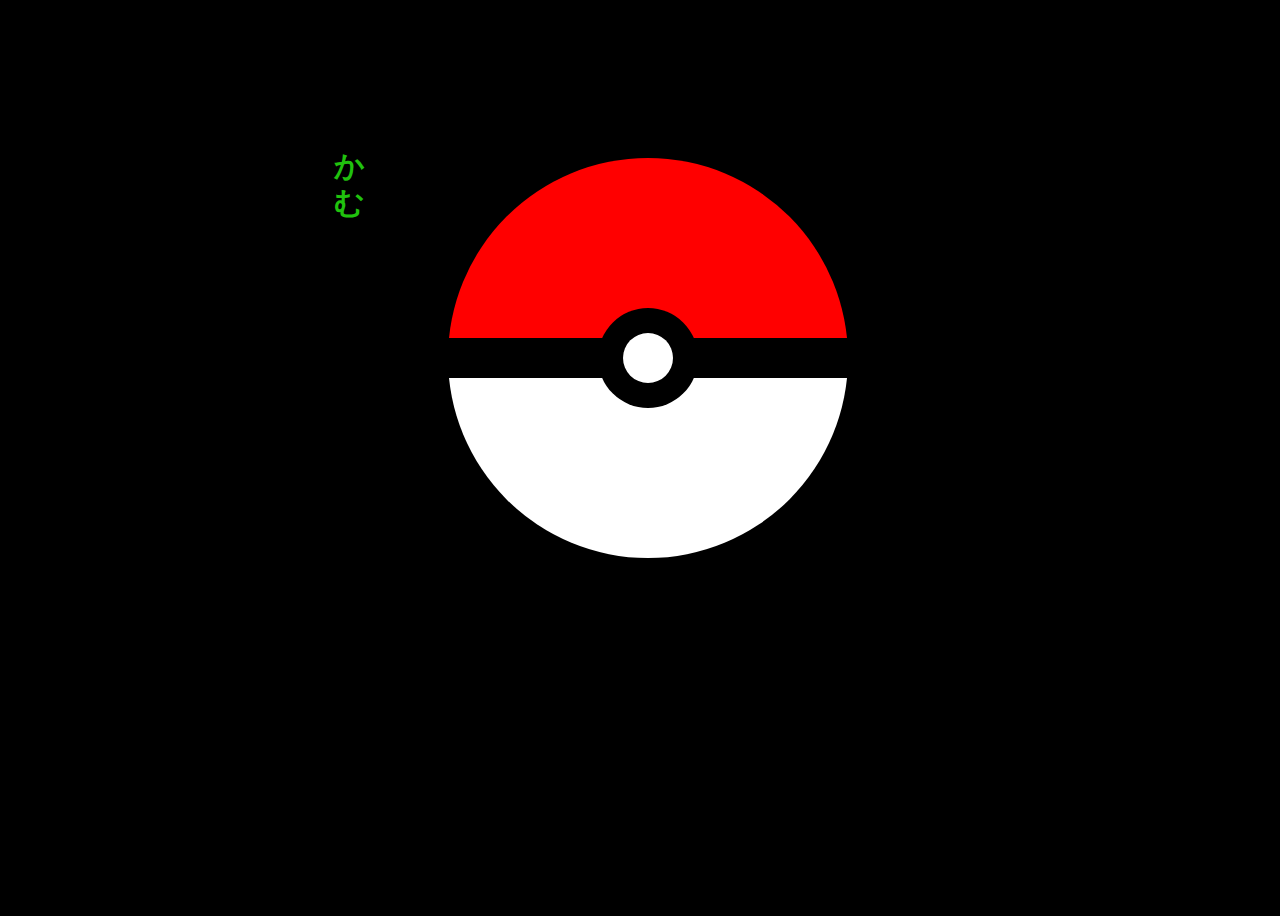
<file: index.html>
<!DOCTYPE html>
<html lang="en" >
<head>
  <meta charset="UTF-8">
  <title>POKEDEX LOGIN</title>
  <link rel="stylesheet" href="landing_page/landing_css/landingStyle.css">
</head>
<body>
  <iframe src ="landing_page/landing_audio/landingLoadingSound.wav" allow="autoplay"></iframe>
  <iframe src ="landing_page/landing_audio/landingNarratorSound.mp3" allow="autoplay"></iframe>
  <section>
    <div id = "pokegrow">
      <div id = "pokeglow">
        <div id = "pokeball" class = "container container-pokeball">
          <div class = "container container-centerdiv">
            <div class = "container container-button">
              <div id = "click" class = "container container-button-click"></div>
            </div> 
          </div>
        </div>
      </div>    
  </section>
  <h1 id = "loading-text">別ごイ</h1>  
  <script  src="landingScript.js"></script>
</body>
</html>
</file>
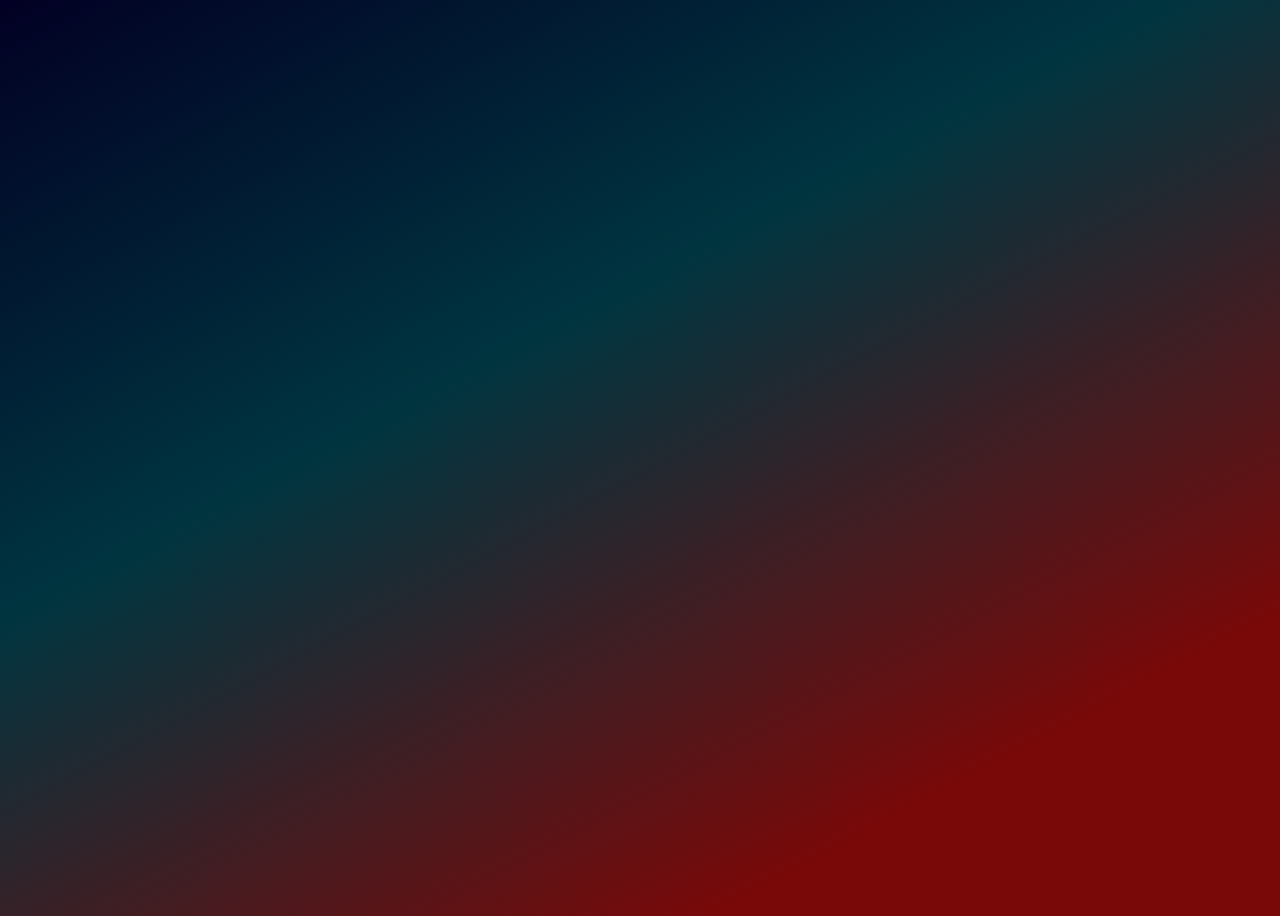
<file: mainPage.html>
<!doctype html>
<html lang="en">
  <head>
    <meta charset="utf-8">
    <meta name="viewport" content="width=device-width, initial-scale=1, shrink-to-fit=no">
    <link rel="stylesheet" href="main_page/main_css/mainCustomStyle.css"  type="text/css">
    <link rel="stylesheet" href="https://stackpath.bootstrapcdn.com/bootstrap/4.1.1/css/bootstrap.min.css" integrity="sha384-WskhaSGFgHYWDcbwN70/dfYBj47jz9qbsMId/iRN3ewGhXQFZCSftd1LZCfmhktB" crossorigin="anonymous">
    <title>Pokdex Unit 5072</title>
  </head>
  <body>
    <iframe src ="main_page/main_audio/justLoaded.mp3" allow="autoplay"></iframe>
    <iframe id = "background-noise"src ="main_page/main_audio/backgroundSound.mp3" allow="autoplay"></iframe>
    <div class = "top container-fluid">
      <div class = "realtop"><div id="userData"><p id="userstats">accessing user data</p></div></div>
      <div class = "side">
        <h1 id = "indexed" >Pokemon Search</h1>
        <div class = "pokemonselector">
          <form id = "searchform" autocomplete="off">
            <input id = "inputsearch"></input>
          </form>
          <button id = "export">EXPORT INDEXED POKEMON TO CSV</button>
          <div id = "countbox"><p id = "count">Count 0</p></div>
          <div id="indexedPokemon">     
            <div id = "indexPokemonBox"></div>
          </div>
          <button id = "clear">CLEAR ALL</button>
        </div>
      </div>
    </div>
    <section class = "main">
      <div id = "sec1">
        <button id = "fact">Fact Reading Button</button>  
        <div id = "screen">
            <button id = "index">INDEX THIS POKEMON</button>
            <div class ="horizontal container-fluid">
              <div class ="vertical"></div>
              <div class ="vertical"></div>
              <div class ="vertical"></div>
              <div class ="vertical"></div>
              <div class ="vertical"></div>
              <div class ="vertical"></div>
              <div class ="vertical"></div>
              <div class ="vertical"></div>
              <div class ="vertical"></div>
              <div class ="vertical"></div>
              <div class ="vertical"></div>
              <div class ="vertical"></div>
              <div class ="vertical"></div>
              <div class ="vertical"></div>
              <div class ="vertical"></div>
              <div class ="vertical"></div>
              <div class ="vertical"></div>
            </div>
          <div class ="horizontal container-fluid"></div>
          <div class ="horizontal container-fluid"></div>
          <div class ="horizontal container-fluid"></div>
          <div class ="horizontal container-fluid"></div>
          <div class ="horizontal container-fluid"></div>
          <div class ="horizontal container-fluid"></div>
          <div class ="horizontal container-fluid"></div>
          <div class ="horizontal container-fluid"></div>
          <div class ="horizontal container-fluid"></div>
          <div class ="horizontal container-fluid"></div>
          <div class ="horizontal container-fluid"></div>
          <div class ="horizontal container-fluid"></div>
          <div class ="horizontal container-fluid"></div>
          <div class ="horizontal container-fluid"></div>
          <div class ="horizontal container-fluid"></div>
          <div class ="horizontal container-fluid"></div>
          <div class ="horizontal container-fluid"></div>
          <div class ="horizontal container-fluid"></div>
        </div>
        <div id = "stats-box-floating-master">
          <div id = "speaking" class = "stats-box-floating">
            <div class = "soundwave-container">
              <div class = "soundwave" id = "s1"></div>
              <div class = "soundwave" id = "s2"></div>
              <div class = "soundwave" id = "s3"></div>
              <div class = "soundwave" id = "s4"></div>
              <div class = "soundwave" id = "s5"></div>
              <div class = "soundwave" id = "s6"></div>
            </div>
          </div>
          <div id = "hp" class = "stats-box-floating">
              <p class="bar-label">HP</p>
              <div id = "hp-bar" class = "bar-background"> 
                <div class= "bar" id = "hpMaxer">  
                    <div id = "hpbar"><p id = "hpbarText"></p></div>
                </div>  
              </div>
          </div>          
          <div id = "attack" class = "stats-box-floating">
            <p class="bar-label">ATK</p>
            <div id = "attack-bar" class = "bar-background"> 
                <div class= "bar" id = "aMaxer"> 
                  <div id = "abar"><p id = "abarText"></p></div>
                </div>
            </div>
          </div>
          <div id = "defense" class = "stats-box-floating">
            <p class = "bar-label">DEF</p>
            <div id = "defense-bar" class = "bar-background"> 
              <div class= "bar" id = "dMaxer"> 
                <div id = "dbar"><p id = "dbarText"></p></div>
              </div>
            </div>
          </div>
        </div>
      </div>
      <div class = "stats-row">
        <h1 class = "header" id = "abilities-header"></h1>
        <div class = "holder" id = "abilities-holder"></div>
      </div>
      <div class = "stats-row">
        <h1  class = "header" id = "other-stats-header"></h1>
        <div class = "holder" id = "other-stats-holder"></div>
      </div>
      <div class = "stats-row" id = "dimensions">
        <h1 id = "dimensions-display1"></h1>
        <h1 id = "dimensions-display2"></h1>
      </div>
    </section>
    <script src="artyom-source/artyom.window.js"></script>
    <script src="https://ajax.googleapis.com/ajax/libs/jquery/3.3.1/jquery.min.js"></script>
    <script src="https://cdnjs.cloudflare.com/ajax/libs/popper.js/1.14.3/umd/popper.min.js" integrity="sha384-ZMP7rVo3mIykV+2+9J3UJ46jBk0WLaUAdn689aCwoqbBJiSnjAK/l8WvCWPIPm49" crossorigin="anonymous"></script>
    <script src="https://stackpath.bootstrapcdn.com/bootstrap/4.1.1/js/bootstrap.min.js" integrity="sha384-smHYKdLADwkXOn1EmN1qk/HfnUcbVRZyYmZ4qpPea6sjB/pTJ0euyQp0Mk8ck+5T" crossorigin="anonymous"></script>
    <script src="main_page/main_js/mainScript.js" type="text/javascript"></script> 
  </body>
</html>
</file>
<file: landing_page/landing_css/landingStyle.css>
iframe {
  display: none; }

body {
  height: 100vh;
  width: 100vw;
  background-color: black; }

section {
  height: 700px;
  width: 1200px;
  margin: 0 auto;
  display: flex;
  flex-direction: column;
  justify-content: center;
  align-items: center; }

.container-pokeball {
  height: 400px;
  width: 400px;
  border-radius: 100%;
  display: flex;
  flex-direction: column;
  justify-content: center;
  align-items: center;
  border-color: #191919;
  animation: spin 3s linear .5s infinite;
  background: linear-gradient(red 49%, white 49%); }

@keyframes spin {
  100% {
    transform: rotate(360deg); } }
.container-centerdiv {
  background-color: black;
  height: 10%;
  width: 100%;
  display: flex;
  justify-content: center;
  align-items: center; }

.container-button {
  height: 250%;
  width: 25%;
  background-color: black;
  border-radius: 100%;
  display: flex;
  justify-content: center;
  align-items: center; }

.container-button-click {
  height: 50%;
  width: 50%;
  border-radius: 100%;
  /*background: #6e2c5e;
  background: -webkit-linear-gradient(to right, #6e2c5e, #623169); 
  background: linear-gradient(to right, #6e2c5e, #623169);*/
  background-color: white; }

.heatup {
  animation: heatup 10s linear 0s 1 forwards; }

@keyframes heatup {
  100% {
    background-color: #f7ffab;
    box-shadow: 0 0 50px gold,0 0 150px gold; } }
h1 {
  color: #20C20E;
  font-size: 185%;
  position: relative;
  left: 300px;
  bottom: 575px;
  writing-mode: vertical-rl;
  text-orientation: upright; }

.flash {
  animation: flash 3s linear 0s 1 forwards; }

@keyframes flash {
  55% {
    opacity: 0; }
  100% {
    background: white;
    opacity: 0; } }
#pokeglow {
  height: auto;
  width: auto;
  border-radius: 100%; }

.heatup2 {
  animation: heatup2 10s linear 0s 1 forwards; }

@keyframes heatup2 {
  100% {
    background-color: #f7ffab;
    box-shadow: 0 0 2000px gold,0 0 2000px gold; } }

/*# sourceMappingURL=landingStyle.css.map */
</file>
<file: main_page/main_css/mainCustomStyle.css>
@font-face {
  font-family: "exans";
  src: url("main_fonts/Exan-Regular.ttf") format("truetype"); }
input:focus {
  outline: 0; }

#export:focus {
  outline: 0; }

#index:focus {
  outline: 0; }

#clear:focus {
  outline: 0; }

#fact:focus {
  outline: 0; }

#indexed {
  font-family: "exans";
  font-size: 200%;
  color: white;
  text-shadow: 0 0 40px gold, 0 0 140px gold, 0 0 40px gold, 0 0 140px gold;
  position: relative;
  left: 30px;
  top: 4px;
  z-index: 2; }

body {
  height: 100vh;
  width: 100vw;
  min-width: 1140px;
  background: white;
  background-size: 100%;
  opacity: 0;
  animation: fadeIn 1s linear 0s 1 forwards;
  overflow: hidden; }

iframe {
  display: none; }

@keyframes fadeIn {
  100% {
    opacity: 1; } }
.top {
  height: 90px;
  min-height: 90px;
  background-color: rgba(0, 0, 0, 0.2); }

.side {
  height: 100%;
  width: 200px;
  background-color: rgba(0, 0, 0, 0.2);
  position: absolute;
  left: 0;
  display: flex;
  flex-direction: column;
  justify-content: flex-start; }

input {
  font-family: "exans" !important;
  width: 90%;
  border-radius: 5px;
  margin: 20px;
  background: rgba(0, 0, 0, 0.8);
  border: none;
  color: rgba(32, 194, 14, 0.7); }

form {
  width: 100%;
  display: flex;
  justify-content: center;
  align-items: center;
  flex-direction: column;
  position: relative;
  top: 40px; }

button {
  width: 60%; }

@keyframes blink {
  100% {
    color: #20C20E; } }
.sidename {
  font-family: "exans";
  font-size: 120%;
  color: white;
  text-shadow: 0 0 80px gold, 0 0 180px gold, 0 0 90px gold, 0 0 180px gold;
  position: relative;
  top: 10px; }

.realtop {
  height: 90px;
  width: 100%;
  min-width: 1120px;
  position: absolute;
  top: 0;
  left: 230px;
  display: flex;
  align-items: center;
  justify-content: flex-start; }

#userstats {
  font-family: "exans";
  font-size: 90%;
  color: rgba(32, 194, 14, 0.8); }

.main {
  height: 800px;
  width: 1400px;
  min-width: 1500px;
  display: flex;
  flex-direction: column;
  justify-content: center;
  align-items: flex-end; }

#sec1 {
  height: 60%;
  width: 80%;
  display: flex;
  justify-content: space-evenly;
  align-items: center; }

.stats-row {
  height: 15%;
  width: 80%;
  display: flex;
  justify-content: center;
  align-items: center;
  position: relative;
  border-radius: 15px; }
  .stats-row .header {
    font-family: "exans";
    font-size: 100%;
    color: #20C20E;
    position: absolute;
    top: 0;
    left: 5px; }
  .stats-row .holder {
    height: 80%;
    width: 80%;
    font-family: "exans";
    display: flex;
    align-items: center;
    justify-content: space-evenly; }

#userData {
  height: 100%;
  font-size: 100%;
  padding-left: 10px;
  position: relative;
  right: 31px;
  display: flex;
  align-items: center;
  white-space: nowrap;
  overflow: hidden; }

.userDataLoaded {
  animation: writingUserData 5s linear 0s 1 forwards, writingUserDataFlash 0.25s steps(4) 2.5s 2 forwards, writingUserDataRestore 0.01s steps(1) 2.75s 1 forwards; }

@keyframes writingUserData {
  0% {
    width: 0; }
  100% {
    width: 1140px;
    min-width: 1140px; } }
@keyframes writingUserDataFlash {
  50% {
    opacity: 0; }
  100% {
    opacity: 1; } }
@keyframes writingUserDataRestore {
  100% {
    text-shadow: 0 0 40px gold, 0 0 140px gold, 0 0 40px gold, 0 0 140px gold; } }
#screen {
  height: 270px;
  width: 320px;
  min-width: 320px;
  background: rgba(0, 0, 0, 0.2);
  border-radius: 15px;
  position: relative;
  display: flex;
  flex-direction: column;
  justify-content: space-evenly; }

.horizontal {
  height: 1px;
  background-color: rgba(32, 194, 14, 0.5);
  display: flex;
  justify-content: space-evenly; }

.vertical {
  height: 27000%;
  width: 1px;
  background-color: rgba(32, 194, 14, 0.5);
  position: relative;
  bottom: 13px; }

#stats-box-floating-master {
  height: 70%;
  width: 45%;
  display: flex;
  align-items: flex-start;
  justify-content: space-evenly;
  flex-direction: column; }

.stats-box-floating {
  height: 20%;
  width: 80%;
  display: flex;
  justify-content: center;
  align-items: center; }

.stats-row {
  background-color: rgba(0, 0, 0, 0.2);
  margin: 10px 0;
  position: relative;
  right: 60px;
  bottom: 10px; }

p {
  color: #20C20E; }

.soundwave-container {
  height: 80%;
  width: 40%;
  display: flex;
  justify-content: space-evenly;
  align-items: center; }

.soundwave {
  height: 15%;
  width: 10%;
  background-color: #20C20E; }

.soundwaveWaving {
  animation: waving .25s linear 0s infinite; }

#s2 {
  animation-delay: .05s; }

#s3 {
  animation-delay: .10; }

#s4 {
  animation-delay: .15s; }

#s5 {
  animation-delay: .20s; }

#s6 {
  animation-delay: .25s; }

@keyframes waving {
  50% {
    height: 30%; }
  100% {
    height: 60%; } }
.bar-label {
  color: #20C20E;
  transform: rotate(-90deg);
  position: relative;
  top: 7px; }

#speaking {
  width: 40%;
  background-color: rgba(0, 0, 0, 0.2);
  border-radius: 15px;
  position: relative;
  left: 120px; }

#defense {
  display: flex;
  justify-content: center;
  align-items: center; }
  #defense #defense-bar {
    height: 60%;
    width: 80%;
    display: flex;
    align-items: center;
    justify-content: flex-start;
    border-style: solid;
    border-color: black;
    border-radius: 15px;
    overflow: hidden; }
    #defense #defense-bar #dbar {
      height: 125%;
      display: flex;
      justify-content: center;
      align-items: center;
      padding-top: 10px;
      overflow: visible; }
      #defense #defense-bar #dbar #dbarText {
        font-family: "exans";
        color: black;
        transition: width 10s;
        z-index: 2; }

#attack {
  display: flex;
  justify-content: center;
  align-items: center; }
  #attack #attack-bar {
    height: 60%;
    width: 80%;
    display: flex;
    align-items: center;
    justify-content: flex-start;
    border-style: solid;
    border-color: black;
    border-radius: 15px;
    overflow: hidden; }
    #attack #attack-bar #abar {
      height: 125%;
      display: flex;
      justify-content: center;
      align-items: center;
      padding-top: 10px;
      overflow: visible; }
      #attack #attack-bar #abar #abarText {
        font-family: "exans";
        color: black;
        transition: width 10s;
        z-index: 2; }

#hp {
  display: flex;
  align-items: center;
  justify-content: center; }
  #hp #hp-bar {
    height: 60%;
    width: 80%;
    display: flex;
    align-items: center;
    justify-content: flex-start;
    border-style: solid;
    border-color: black;
    border-radius: 15px;
    overflow: hidden; }
    #hp #hp-bar #hpbar {
      height: 125%;
      display: flex;
      justify-content: center;
      align-items: center;
      padding-top: 10px;
      overflow: visible; }
      #hp #hp-bar #hpbar #hpbarText {
        font-family: "exans";
        color: black;
        transition: width 10s;
        z-index: 2; }

.bar {
  height: 100%;
  overflow: hidden; }

.loading-stats {
  animation: loading 3s ease 0s 1 forwards; }

@keyframes loading {
  0% {
    width: 0%; }
  100% {
    width: 100%; } }
#dimensions {
  display: flex;
  align-items: center;
  justify-content: space-evenly; }
  #dimensions h1 {
    font-family: "exans";
    color: #20C20E; }

.bar-background {
  background-color: white; }

#export {
  font-family: "exans";
  color: #20C20E;
  background-color: rgba(0, 0, 0, 0.4);
  border-radius: 15px;
  border-style: none;
  position: relative;
  top: 50px;
  left: 35px; }

#index {
  font-family: "exans";
  color: #20C20E;
  background-color: rgba(0, 0, 0, 0.6);
  border-radius: 15px;
  border-style: none;
  margin: 10px 0;
  position: absolute;
  top: 0;
  left: 10px;
  z-index: 10; }

#indexedPokemon {
  height: 500px;
  width: 100%;
  background-color: rgba(0, 0, 0, 0.2);
  border-color: rgba(255, 255, 255, 0.5);
  border-radius: 15px;
  border-style: solid;
  position: relative;
  top: 60px;
  display: flex;
  justify-content: center;
  align-items: center;
  flex-direction: column;
  overflow: scroll; }

.pokemonSelected {
  display: flex;
  justify-content: center;
  align-items: center;
  height: 25px;
  width: 110%;
  margin: 5px 0 5px -2.25px;
  padding-top: 10px;
  overflow: visible; }

.pokemonSelectedText {
  font-family: "exans";
  color: white;
  text-shadow: 0 0 40px gold, 0 0 140px gold, 0 0 40px gold, 0 0 140px gold; }

.deindex {
  color: red; }

#clear {
  font-family: "exans";
  color: #20C20E;
  background-color: rgba(0, 0, 0, 0.4);
  position: relative;
  top: 85px;
  left: 35px;
  border-radius: 15px;
  border-style: none; }

#count {
  font-family: "exans";
  color: white;
  text-shadow: 0 0 40px gold, 0 0 140px gold, 0 0 40px gold, 0 0 140px gold;
  writing-mode: vertical-rl;
  text-orientation: upright;
  margin: 0 auto; }

#countbox {
  height: auto;
  width: 20%;
  background-color: rgba(0, 0, 0, 0.2);
  border-radius: 0 15px 15px 0;
  padding-top: 10px;
  display: flex;
  justify-content: center;
  align-items: center;
  z-index: 5;
  position: absolute;
  top: 300px;
  right: -40px; }

#fact {
  position: relative;
  right: 30px;
  height: 120px;
  width: 100px;
  border-radius: 15px;
  border-style: none;
  font-family: "exans";
  color: #20C20E;
  background-color: rgba(0, 0, 0, 0.4); }

/*# sourceMappingURL=mainCustomStyle.css.map */
</file>
